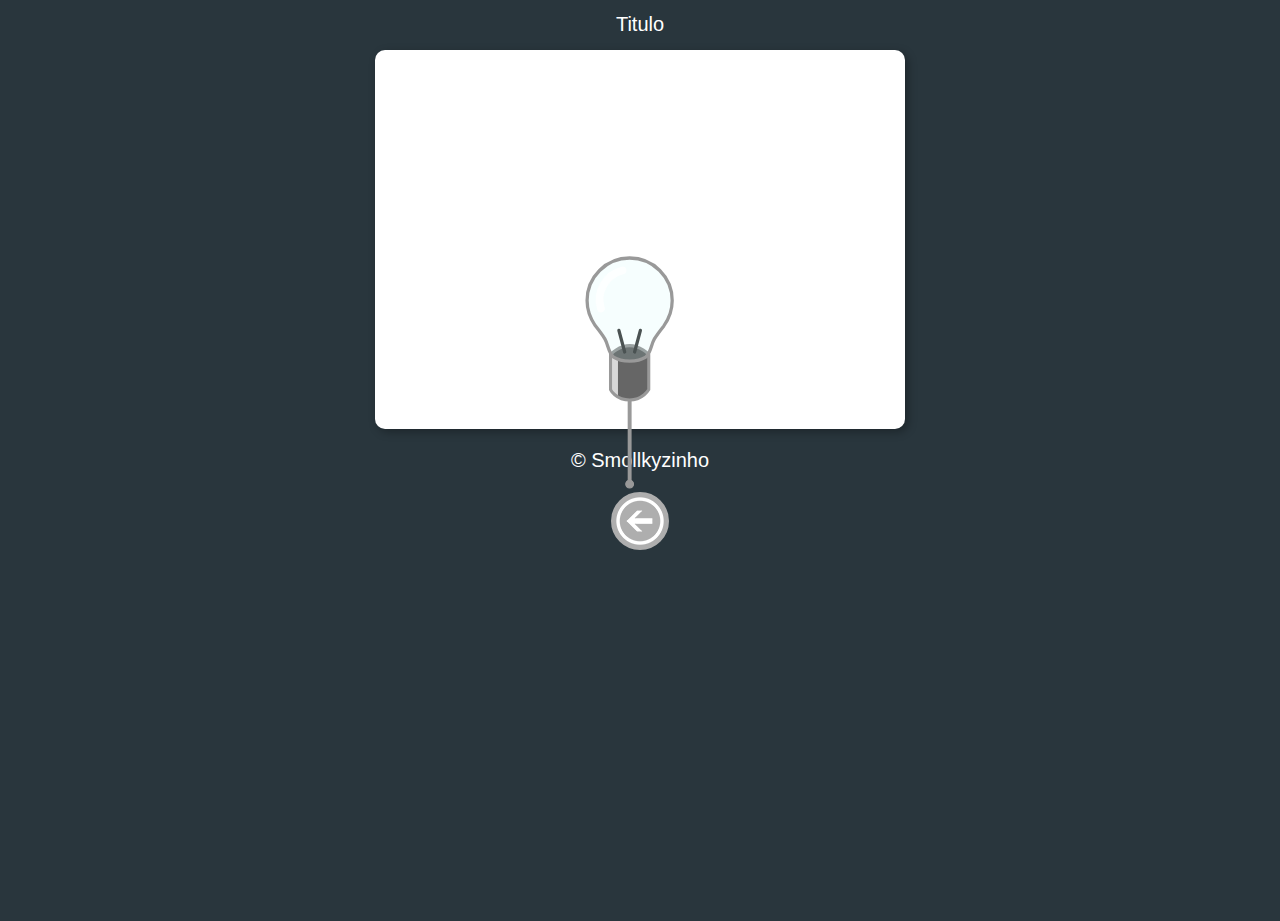
<file: paginas/exercicio-7/index.html>
<!DOCTYPE html>
<html lang="pt-br">
<head>
    <meta charset="UTF-8">
    <meta http-equiv="X-UA-Compatible" content="IE=edge">
    <meta name="viewport" content="width=device-width, initial-scale=1.0">
    <title>Modelo</title>
    <link rel="stylesheet" href="css/style.css">
</head>
<body>
    <header>
        <h1>Titulo</h1>
    </header>
    <section>
        <div id="taf">
            <svg class="toggle-scene" xmlns="http://www.w3.org/2000/svg" preserveaspectratio="xMinYMin" viewBox="0 0 197.451 481.081">

                <defs>
            
                  <marker id="e" orient="auto" overflow="visible" refx="0" refy="0">
                    <path class="toggle-scene__cord-end" fill-rule="evenodd" stroke-width=".2666" d="M.98 0a1 1 0 11-2 0 1 1 0 012 0z"></path>
                  </marker>
            
                  <marker id="d" orient="auto" overflow="visible" refx="0" refy="0">
                    <path class="toggle-scene__cord-end" fill-rule="evenodd" stroke-width=".2666" d="M.98 0a1 1 0 11-2 0 1 1 0 012 0z"></path>
                  </marker>
            
                  <marker id="c" orient="auto" overflow="visible" refx="0" refy="0">
                    <path class="toggle-scene__cord-end" fill-rule="evenodd" stroke-width=".2666" d="M.98 0a1 1 0 11-2 0 1 1 0 012 0z"></path>
                  </marker>
            
                  <marker id="b" orient="auto" overflow="visible" refx="0" refy="0">
                    <path class="toggle-scene__cord-end" fill-rule="evenodd" stroke-width=".2666" d="M.98 0a1 1 0 11-2 0 1 1 0 012 0z"></path>
                  </marker>
            
                  <marker id="a" orient="auto" overflow="visible" refx="0" refy="0">
                    <path class="toggle-scene__cord-end" fill-rule="evenodd" stroke-width=".2666" d="M.98 0a1 1 0 11-2 0 1 1 0 012 0z"></path>
                  </marker>
            
                  <clippath id="g" clippathunits="userSpaceOnUse">
                    <path stroke-linecap="round" stroke-linejoin="round" stroke-width="4.677" d="M-774.546 827.629s12.917-13.473 29.203-13.412c16.53.062 29.203 13.412 29.203 13.412v53.6s-8.825 16-29.203 16c-21.674 0-29.203-16-29.203-16z"></path>
                  </clippath>
            
                  <clippath id="f" clippathunits="userSpaceOnUse">
                    <path d="M-868.418 945.051c-4.188 73.011 78.255 53.244 150.216 52.941 82.387-.346 98.921-19.444 98.921-47.058 0-27.615-4.788-42.55-73.823-42.55-69.036 0-171.436-30.937-175.314 36.667z"></path>
                  </clippath>
            
                </defs>
            
                <g class="toggle-scene__cords">
            
                  <path class="toggle-scene__cord" marker-end="url(#a)" fill="none" stroke-linecap="square" stroke-width="6" d="M123.228-28.56v150.493" transform="translate(-24.503 256.106)"></path>
            
                  <path class="toggle-scene__cord" marker-end="url(#a)" fill="none" stroke-linecap="square" stroke-width="6" d="M123.228-28.59s28 8.131 28 19.506-18.667 13.005-28 19.507c-9.333 6.502-28 8.131-28 19.506s28 19.507 28 19.507" transform="translate(-24.503 256.106)"></path>
            
                  <path class="toggle-scene__cord" marker-end="url(#a)" fill="none" stroke-linecap="square" stroke-width="6" d="M123.228-28.575s-20 16.871-20 28.468c0 11.597 13.333 18.978 20 28.468 6.667 9.489 20 16.87 20 28.467 0 11.597-20 28.468-20 28.468" transform="translate(-24.503 256.106)"></path>
            
                  <path class="toggle-scene__cord" marker-end="url(#a)" fill="none" stroke-linecap="square" stroke-width="6" d="M123.228-28.569s16 20.623 16 32.782c0 12.16-10.667 21.855-16 32.782-5.333 10.928-16 20.623-16 32.782 0 12.16 16 32.782 16 32.782" transform="translate(-24.503 256.106)"></path>
            
                  <path class="toggle-scene__cord" marker-end="url(#a)" fill="none" stroke-linecap="square" stroke-width="6" d="M123.228-28.563s-10 24.647-10 37.623c0 12.977 6.667 25.082 10 37.623 3.333 12.541 10 24.647 10 37.623 0 12.977-10 37.623-10 37.623" transform="translate(-24.503 256.106)"></path>
            
                  <g class="line toggle-scene__dummy-cord">
                    <line marker-end="url(#a)" x1="98.7255" x2="98.7255" y1="240.5405" y2="380.5405"></line>
                  </g>
            
                  <circle class="toggle-scene__hit-spot" cx="98.7255" cy="380.5405" r="60" fill="transparent"></circle>
                </g>
                <g class="toggle-scene__bulb bulb" transform="translate(844.069 -645.213)">
                  <path class="bulb__cap" stroke-linecap="round" stroke-linejoin="round" stroke-width="4.677" d="M-774.546 827.629s12.917-13.473 29.203-13.412c16.53.062 29.203 13.412 29.203 13.412v53.6s-8.825 16-29.203 16c-21.674 0-29.203-16-29.203-16z"></path>
            
                  <path class="bulb__cap-shine" d="M-778.379 802.873h25.512v118.409h-25.512z" clip-path="url(#g)" transform="matrix(.52452 0 0 .90177 -368.282 82.976)"></path>
                  <path class="bulb__cap" stroke-linecap="round" stroke-linejoin="round" stroke-width="4" d="M-774.546 827.629s12.917-13.473 29.203-13.412c16.53.062 29.203 13.412 29.203 13.412v0s-8.439 10.115-28.817 10.115c-21.673 0-29.59-10.115-29.59-10.115z"></path>
            
                  <path class="bulb__cap-outline" fill="none" stroke-linecap="round" stroke-linejoin="round" stroke-width="4.677" d="M-774.546 827.629s12.917-13.473 29.203-13.412c16.53.062 29.203 13.412 29.203 13.412v53.6s-8.825 16-29.203 16c-21.674 0-29.203-16-29.203-16z"></path>
            
                  <g class="bulb__filament" fill="none" stroke-linecap="round" stroke-width="5">
            
                    <path d="M-752.914 823.875l-8.858-33.06"></path>
            
                    <path d="M-737.772 823.875l8.858-33.06"></path>
                  </g>
                  <path class="bulb__bulb" stroke-linecap="round" stroke-width="5" d="M-783.192 803.855c5.251 8.815 5.295 21.32 13.272 27.774 12.299 8.045 36.46 8.115 49.127 0 7.976-6.454 8.022-18.96 13.273-27.774 3.992-6.7 14.408-19.811 14.408-19.811 8.276-11.539 12.769-24.594 12.769-38.699 0-35.898-29.102-65-65-65-35.899 0-65 29.102-65 65 0 13.667 4.217 26.348 12.405 38.2 0 0 10.754 13.61 14.746 20.31z"></path>
                  <circle class="bulb__flash" cx="-745.343" cy="743.939" r="83.725" fill="none" stroke-dasharray="10,30" stroke-linecap="round" stroke-linejoin="round" stroke-width="10"></circle>
            
                  <path class="bulb__shine" fill="none" stroke-linecap="round" stroke-linejoin="round" stroke-width="12" d="M-789.19 757.501a45.897 45.897 0 013.915-36.189 45.897 45.897 0 0129.031-21.957"></path>
                  
                </g>
              </svg>
        </div>
        <div>
            
        </div>
    </section>
    <footer>
        <p>&copy; Smollkyzinho</p>
        <p>
            <a href="../../index.html"><img id="voltar" src="img/voltar.png" alt="botão voltar."></a>
    </p>
    </footer>
    <script src="js/script.js"></script>
</body>
</html>
</file>
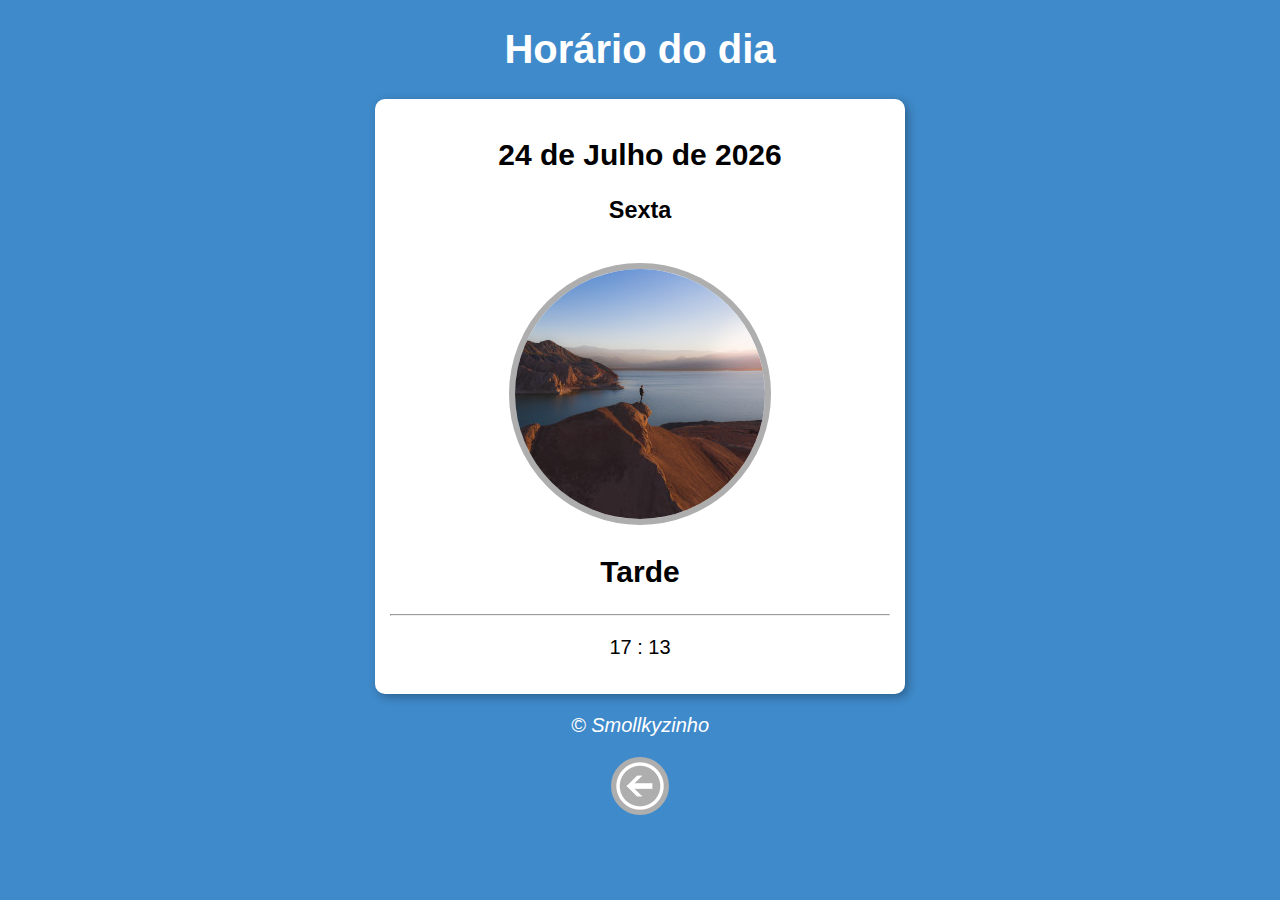
<file: paginas/exercicio-1/pag1.html>
<!DOCTYPE html>
<html lang="pt-br">
<head>
    <meta charset="UTF-8">
    <meta http-equiv="X-UA-Compatible" content="IE=edge">
    <meta name="viewport" content="width=device-width, initial-scale=1.0">
    <title>exercicio um</title>
    <link rel="stylesheet" href="css/style.css">
</head>
<body onload="carregar()">
    <header>
        <h1>Horário do dia</h1>
    </header>
    <section>
        <div><h2><span id="dia"></span> de <span id="mes"></span> de <span id="ano"></span></h2>
        <h3><span id="samana"></span></h3>
        </div>
        <div>
            <img id="imagens">
            <h2 id="ceu"></h2>
            <hr>
        </div>
        <div><abbr id="decoracao" title="O horário é atualizado quando você atualizar a pagina, e é de acordo com o horário do servidor do GitHub.">
            <p id="horario"></p>
        </abbr></div>
    </section>
    <footer>
        <p>&copy; Smollkyzinho</p>
        <a href="../../index.html"><img id="voltar" src="img/voltar.png" alt="botão voltar."></a>
    </footer>
    <script src="js/script.js"></script>
</body>
</html>
</file>
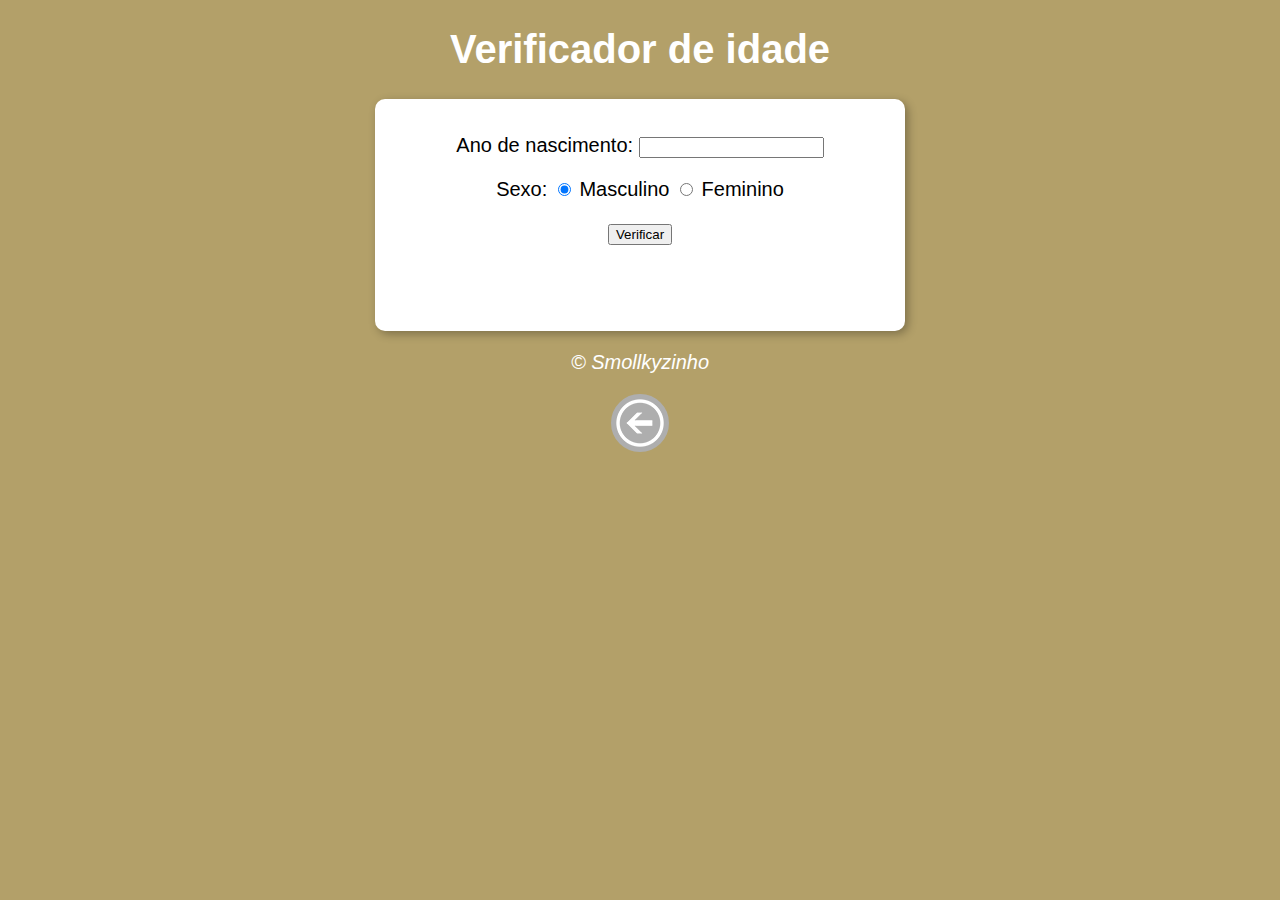
<file: paginas/exercicio-2/pag2.html>
<!DOCTYPE html>
<html lang="pt-br">
<head>
    <meta charset="UTF-8">
    <meta http-equiv="X-UA-Compatible" content="IE=edge">
    <meta name="viewport" content="width=device-width, initial-scale=1.0">
    <title>Modelo</title>
    <link rel="stylesheet" href="css/style.css">
</head>
<body>
    <header>
        <h1>Verificador de idade</h1>
    </header>
    <section>
        <div>
            <p>Ano de nascimento:
                <input type="number" name="txtano" id="txtano" min="0">
            </p>
            <p>Sexo:
                <input type="radio" name="radsex" id="mas" checked>
                <label for="mas">Masculino</label>
                <input type="radio" name="radsex" id="fem">
                <label for="fem">Feminino</label>
            </p>
        </div>
        <div>
            <input type="button" value="Verificar" onclick="verificar()">
        </div>
        <div>
            <h3 id="res1"></h3>
            <img id="foto">
            <h2 id="res2"></h2>
        </div>
    </section>
    <footer>
        <p>&copy; Smollkyzinho</p>
        <a href="../../index.html"><img id="voltar" src="img/voltar.png" alt="botão voltar."></a>
    </footer>
    <script src="js/script.js"></script>
</body>
</html>
</file>
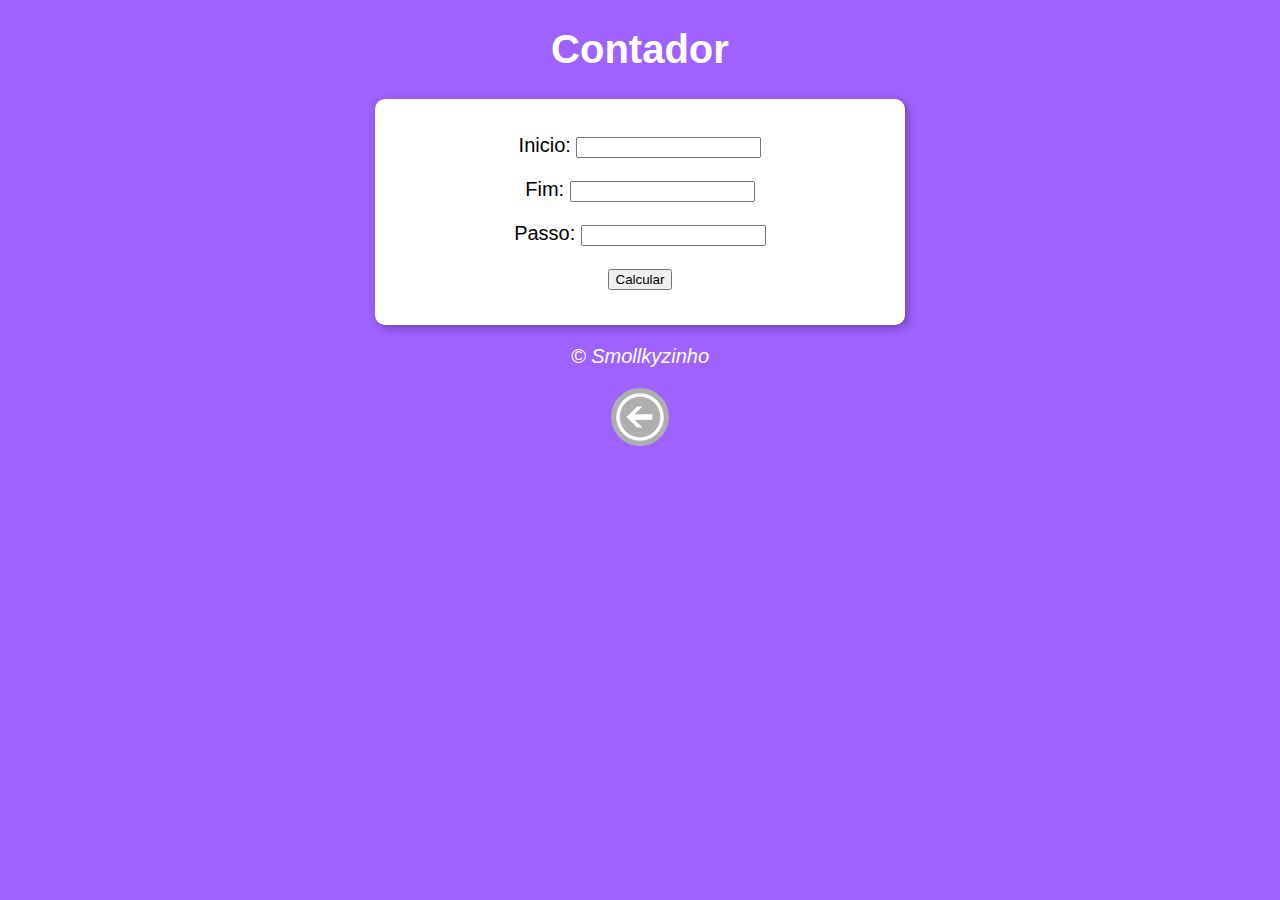
<file: paginas/exercicio-3/pag3.html>
<!DOCTYPE html>
<html lang="pt-br">
<head>
    <meta charset="UTF-8">
    <meta http-equiv="X-UA-Compatible" content="IE=edge">
    <meta name="viewport" content="width=device-width, initial-scale=1.0">
    <title>Super contador</title>
    <link rel="stylesheet" href="css/style.css">
</head>
<body>
    <header>
        <h1>Contador</h1>
    </header>
    <section>
        <div id="dados">
            <p>Inicio: <input type="number" name="inicio" id="txti"></p>
            <p>Fim: <input type="number" name="fim" id="txtf"></p>
            <p>Passo: <input type="number" name="passo" id="txtp"></p>
            <p><input type="button" value="Calcular" onclick="contar()"></p>
        </div>
        <div id="res">
        </div>
    </section>
    <footer>
        <p>&copy; Smollkyzinho</p>
        <a href="../../index.html"><img id="voltar" src="img/voltar.png" alt="botão voltar."></a>
    </footer>
    <script src="js/script.js"></script>
</body>
</html>
</file>
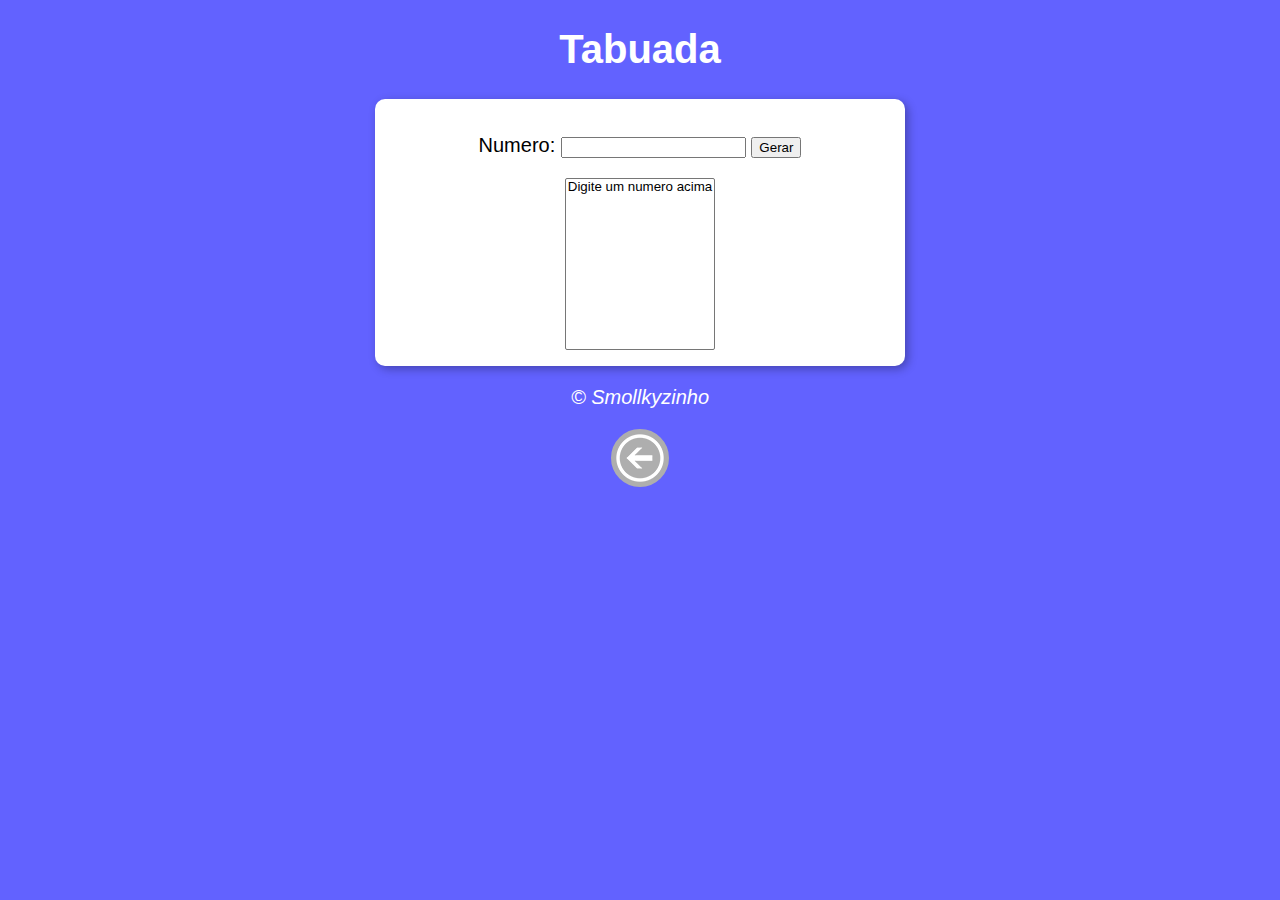
<file: paginas/exercicio-4/pag4.html>
<!DOCTYPE html>
<html lang="pt-br">
<head>
    <meta charset="UTF-8">
    <meta http-equiv="X-UA-Compatible" content="IE=edge">
    <meta name="viewport" content="width=device-width, initial-scale=1.0">
    <title>Tabuada</title>
    <link rel="stylesheet" href="css/style.css">
</head>
<body>
    <header>
        <h1>Tabuada</h1>
    </header>
    <section>
        <div>
            <p>Numero: <input type="number" name="numero" id="txtn"> <input type="button" value="Gerar" onclick="tab()"></p>
        </div>
        <div>
          <select name="tabuada" id="seltab" size="10">
              <option>Digite um numero acima</option>
          </select>  
        </div>
    </section>
    <footer>
        <p>&copy; Smollkyzinho</p>
        <a href="../../index.html"><img id="voltar" src="img/voltar.png" alt="botão voltar."></a>
    </footer>
    <script src="js/script.js"></script>
</body>
</html>
</file>
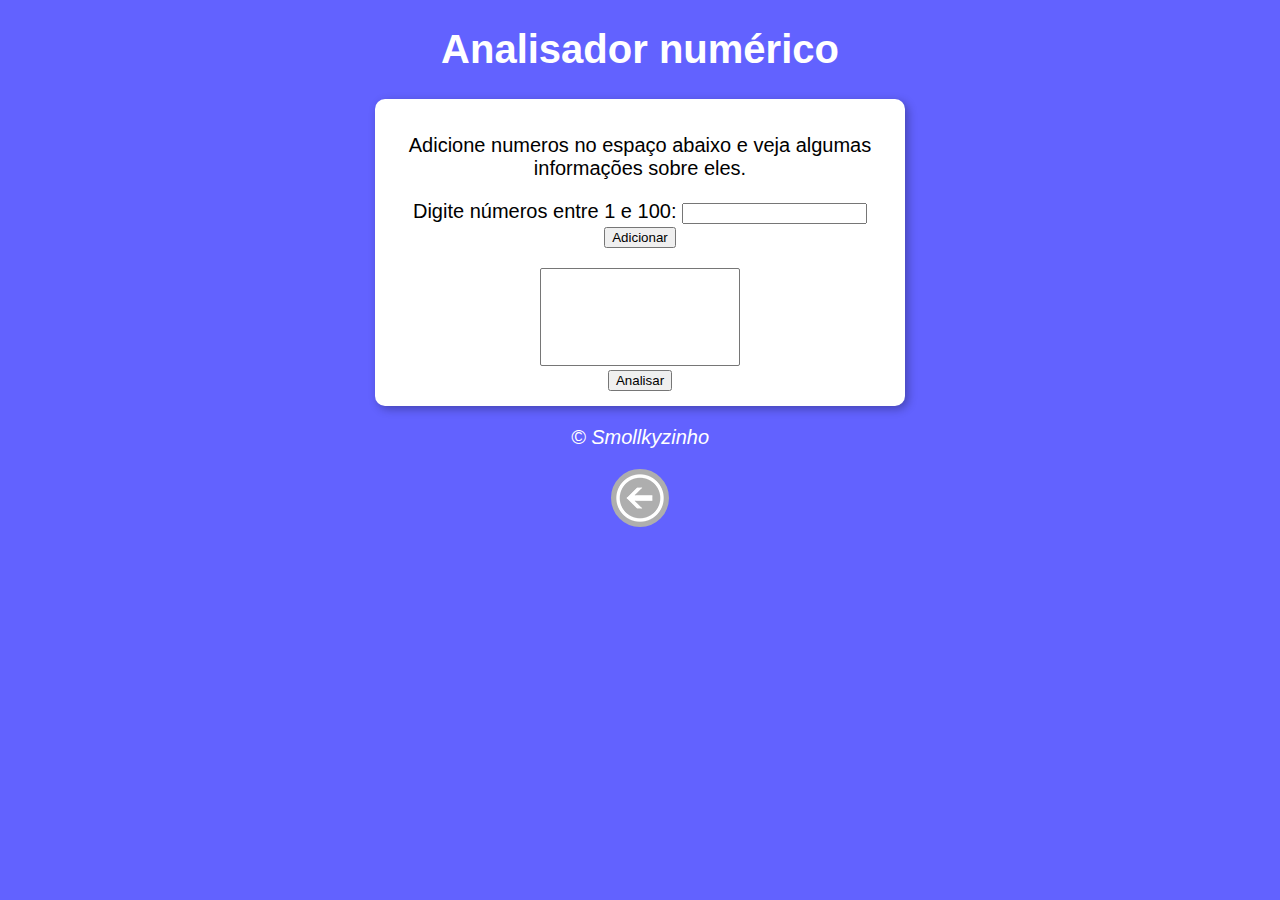
<file: paginas/exercicio-5/pag5.html>
<!DOCTYPE html>
<html lang="pt-br">
<head>
    <meta charset="UTF-8">
    <meta http-equiv="X-UA-Compatible" content="IE=edge">
    <meta name="viewport" content="width=device-width, initial-scale=1.0">
    <title>Analisador numérico</title>
    <link rel="stylesheet" href="css/style.css">
</head>
<body>
    <header>
        <h1>Analisador numérico</h1>
    </header>
    <section>
        <p>Adicione numeros no espaço abaixo e veja algumas informações sobre eles.</p>
        <div>
             Digite números entre 1 e 100:
            <input type="number" name="txtn" id="txtn">
            <input type="button" value="Adicionar" onclick="adicionar()">
            <br><select name="lista" id="lista" size="6"></select>
            <br><input type="button" value="Analisar" onclick="analisar()">
        </div>
        <div id="resultado">

        </div>
    </section>
    <footer>
        <p>&copy; Smollkyzinho</p>
        <a href="../../index.html"><img id="voltar" src="img/voltar.png" alt="botão voltar."></a>
    </footer>
    <script src="js/script.js"></script>
</body>
</html>
</file>
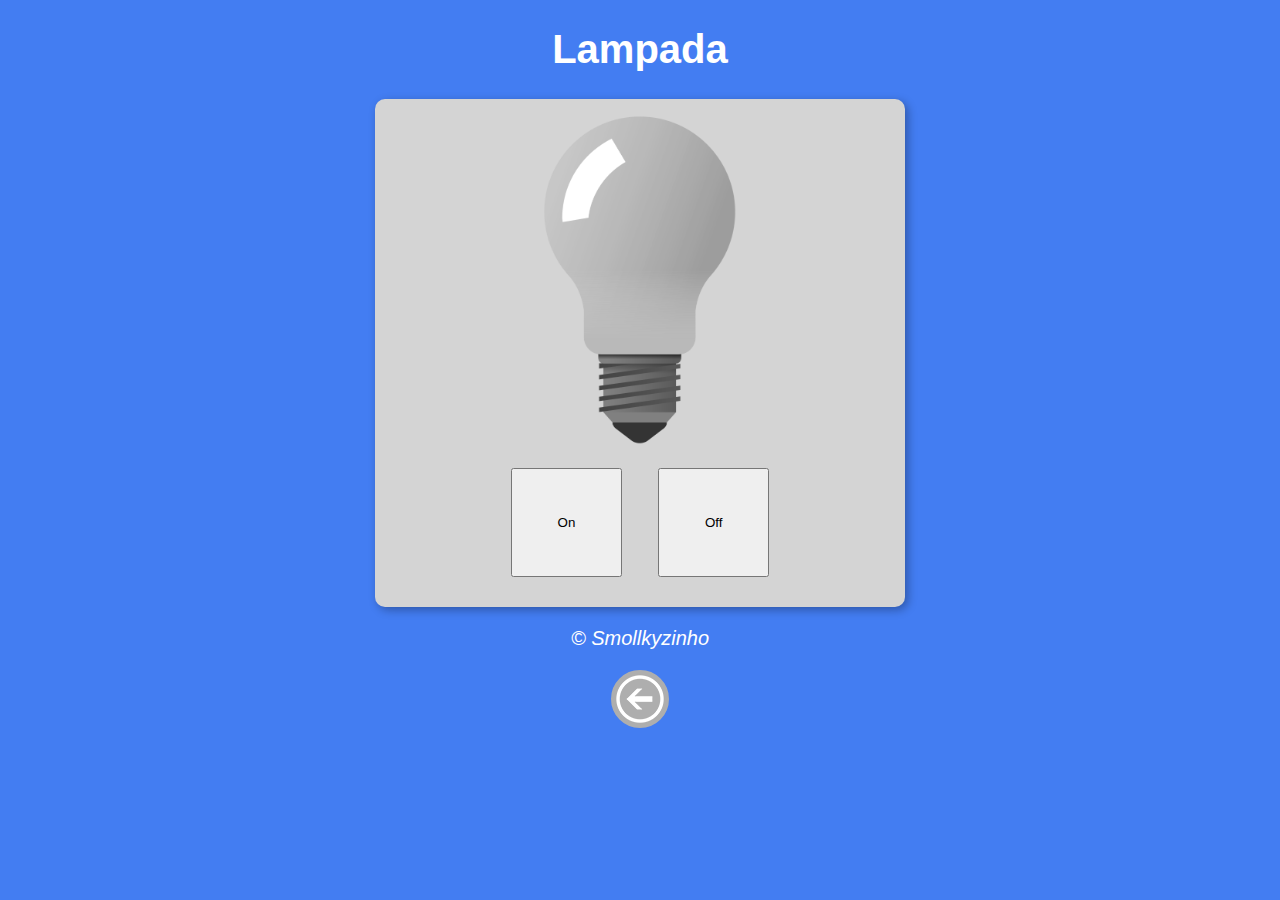
<file: paginas/exercicio-6/pag6.html>
<!DOCTYPE html>
<html lang="pt-br">
<head>
    <meta charset="UTF-8">
    <meta http-equiv="X-UA-Compatible" content="IE=edge">
    <meta name="viewport" content="width=device-width, initial-scale=1.0">
    <title>Lampada </title>
    <link rel="stylesheet" href="css/style.css">
</head>
<body>
    <header>
      <h1 id="titulo">Lampada</h1>
    </header>
    <section>
        <div>
            <img id="img" src="img/apagada.png" alt="lampada"/>
        </div>
        <div>
            <input type="submit" name="On" value="On" onclick="On()" class="bottom" id="On"/>
            <input type="button" name="Off" value="Off" onclick="Off()" class="bottom" id="Off"/>
        </div>
    </section>
    <footer>
        <p id="copy">&copy; Smollkyzinho</p>
        <a href="../../index.html"><img id="voltar" src="img/voltar.png" alt="botão voltar."></a>
    </footer>
    <script src="js/script.js"></script>
</body>
</html>
</file>
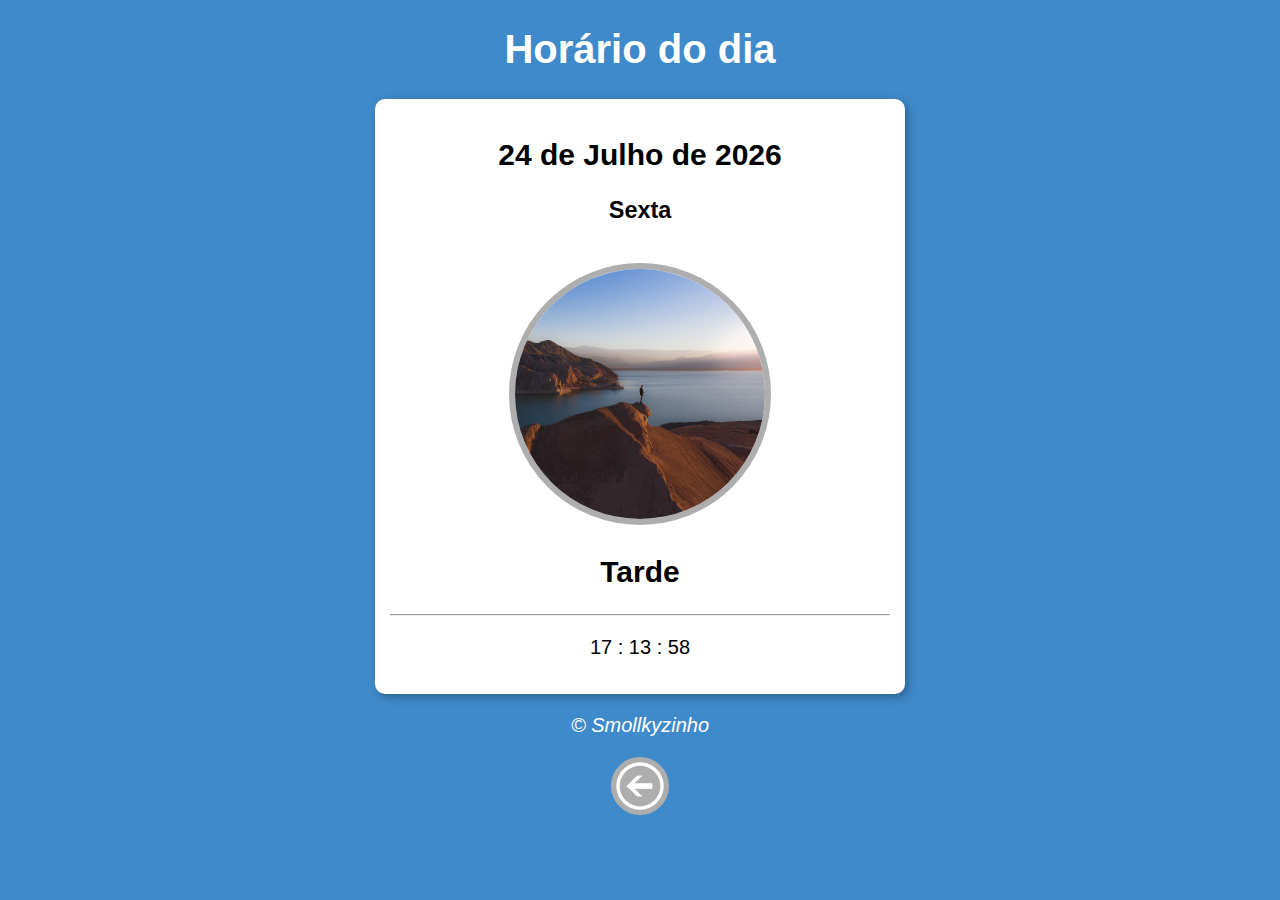
<file: exercicios/paginas/exercicio-1/pag1.html>
<!DOCTYPE html>
<html lang="pt-br">
<head>
    <meta charset="UTF-8">
    <meta http-equiv="X-UA-Compatible" content="IE=edge">
    <meta name="viewport" content="width=device-width, initial-scale=1.0">
    <title>exercicio um</title>
    <link rel="stylesheet" href="css/style.css">
</head>
<body onload="carregar()">
    <header>
        <h1>Horário do dia</h1>
    </header>
    <section>
        <div><h2><span id="dia"></span> de <span id="mes"></span> de <span id="ano"></span></h2>
        <h3><span id="samana"></span></h3>
        </div>
        <div>
            <img id="imagens">
            <h2 id="ceu"></h2>
            <hr>
        </div>
        <div><p id="horario"></p></div>
    </section>
    <footer>
        <p>&copy; Smollkyzinho</p>
        <a href="../../index.html"><img id="voltar" src="img/voltar.png" alt="botão voltar."></a>
    </footer>
    <script src="js/script.js"></script>
</body>
</html>
</file>
<file: paginas/exercicio-7/css/style.css>
:root {
    --on: 0;
    --bg: hsl(calc(200 - (var(--on) * 160)), calc((20 + (var(--on) * 50)) * 1%), calc((20 + (var(--on) * 60)) * 1%));
    --cord: hsl(0, 0%, calc((60 - (var(--on) * 50)) * 1%));
    --stroke: hsl(0, 0%, calc((60 - (var(--on) * 50)) * 1%));
    --shine: hsla(0, 0%, 100%, calc(0.75 - (var(--on) * 0.5)));
    --cap: hsl(0, 0%, calc((40 + (var(--on) * 30)) * 1%));
    --filament: hsl(45, calc(var(--on) * 80%), calc((25 + (var(--on) * 75)) * 1%));
  
}
body {
    min-height: 100vh;
    align-items: center;
    justify-content: center;
    background: var(--bg);
}
h1, p, a {
    font: normal 15pt Arial;
    text-align: center;

}
header {
    color: white;
}
section {
    background: white;
    border-radius: 10px;
    padding: 15%;
    width: 150px;
    margin: auto;
    box-shadow: 3px 3px 10px rgba(0, 0, 0, 0.301);
}

.toggle-scene {
  top: 235px;
  overflow: visible !important;
  height: 35vmin;
  position: absolute;
}
.toggle-scene__cord {
  stroke: var(--cord);
  cursor: move;
}
.toggle-scene__cord:nth-of-type(1) {
  display: none;
}
.toggle-scene__cord:nth-of-type(2),
.toggle-scene__cord:nth-of-type(3),
.toggle-scene__cord:nth-of-type(4),
.toggle-scene__cord:nth-of-type(5) {
  display: none;
}
.toggle-scene__cord-end {
  stroke: var(--cord);
  fill: var(--cord);
}
.toggle-scene__dummy-cord {
  stroke-width: 6;
  stroke: var(--cord);
}
.bulb__filament {
  stroke: var(--filament);
}
.bulb__shine {
  stroke: var(--shine);
}
.bulb__flash {
  stroke: #f5e0a3;
  display: none;
}
.bulb__bulb {
  stroke: var(--stroke);
  fill: hsla(calc(180 - (95 * var(--on))), 80%, 80%, calc(0.1 + (0.4 * var(--on))));
}
.bulb__cap {
  fill: var(--cap);
}
.bulb__cap-shine {
  fill: var(--shine);
}
.bulb__cap-outline {
  stroke: var(--stroke);
}

footer {
    color: white;
    font-style: italic;
}
#voltar {
    background: #aeaeae;
    border: 4px solid #aeaeae;
    border-radius: 50%;
}
@media screen and (max-width:768px) {
    body {
        font: normal 13pt Arial;
        text-align: center;
    }
    section {
        padding: 10px;
        width: 350px;
    }
    img {
        width: 150px;
        margin-top: 10px;
    }
    h5 {
        margin-top: 40px;
    }
    .projetos {
        height: 100px;
        width: 100px;
    }
    #voltar {
        width: 50px;
        margin-top: 5px;
        border: 2px solid #aeaeae;
    }
}
</file>
<file: paginas/exercicio-1/css/style.css>
body {
    background: rgba(0, 0, 255, 0.616);
    font: normal 15pt Arial;
    text-align: center;
}
header {
    color: white;
}
section {
    background: white;
    border-radius: 10px;
    padding: 15px;
    width: 500px;
    margin: auto;
    box-shadow: 3px 3px 10px rgba(0, 0, 0, 0.301);
}
footer {
    color: white;
    font-style: italic;
}
#imagens {
    border-radius: 50%;
    border: 6px solid #aeaeae;
    margin-top: 15px;
}
#voltar {
    background: #aeaeae;
    border: 4px solid #aeaeae;
    border-radius: 50%;
}
#decoracao {
    text-decoration: none;
}
</file>
<file: paginas/exercicio-2/css/style.css>
body {
    background: rgba(132, 100, 12, 0.616);
    font: normal 15pt Arial;
    text-align: center;
}
header {
    color: white;
}
section {
    background: white;
    border-radius: 10px;
    padding: 15px;
    width: 500px;
    margin: auto;
    box-shadow: 3px 3px 10px rgba(0, 0, 0, 0.301);
}
footer {
    color: white;
    font-style: italic;
}
img {
    border-radius: 50%;
}
#voltar {
    background: #aeaeae;
    border: 4px solid #aeaeae;
    border-radius: 50%;
}
@media screen and (max-width:768px) {
    body {
        font: normal 13pt Arial;
        text-align: center;
    }
    section {
        padding: 10px;
        width: 350px;
    }
    #imagens {
        border: 4px solid #aeaeae;
    }
    img {
        width: 150px;
        margin-top: 10px;
    }
    h5 {
        margin-top: 40px;
    }
    .projetos {
        height: 100px;
        width: 100px;
    }
    #voltar {
        width: 50px;
        margin-top: 5px;
        border: 2px solid #aeaeae;
    }
}
</file>
<file: paginas/exercicio-3/css/style.css>
body {
    background: rgba(98, 0, 255, 0.616);
    font: normal 15pt Arial;
    text-align: center;
}
header {
    color: white;
}
section {
    background: white;
    border-radius: 10px;
    padding: 15px;
    width: 500px;
    margin: auto;
    box-shadow: 3px 3px 10px rgba(0, 0, 0, 0.301);
}
footer {
    color: white;
    font-style: italic;
}
#voltar {
    background: #aeaeae;
    border: 4px solid #aeaeae;
    border-radius: 50%;
}
@media screen and (max-width:768px) {
    body {
        font: normal 13pt Arial;
        text-align: center;
    }
    section {
        padding: 10px;
        width: 350px;
    }
    img {
        width: 150px;
        margin-top: 10px;
    }
    h5 {
        margin-top: 40px;
    }
    .projetos {
        height: 100px;
        width: 100px;
    }
    #voltar {
        width: 50px;
        margin-top: 5px;
        border: 2px solid #aeaeae;
    }
}
</file>
<file: paginas/exercicio-4/css/style.css>
body {
    background: rgba(0, 0, 255, 0.616);
    font: normal 15pt Arial;
    text-align: center;
}
header {
    color: white;
}
section {
    background: white;
    border-radius: 10px;
    padding: 15px;
    width: 500px;
    margin: auto;
    box-shadow: 3px 3px 10px rgba(0, 0, 0, 0.301);
}
footer {
    color: white;
    font-style: italic;
}
#voltar {
    background: #aeaeae;
    border: 4px solid #aeaeae;
    border-radius: 50%;
}
@media screen and (max-width:768px) {
    body {
        font: normal 13pt Arial;
        text-align: center;
    }
    section {
        padding: 10px;
        width: 350px;
    }
    img {
        width: 150px;
        margin-top: 10px;
    }
    h5 {
        margin-top: 40px;
    }
    .projetos {
        height: 100px;
        width: 100px;
    }
    #voltar {
        width: 50px;
        margin-top: 5px;
        border: 2px solid #aeaeae;
    }
}
</file>
<file: paginas/exercicio-5/css/style.css>
body {
    background: rgba(0, 0, 255, 0.616);
    font: normal 15pt Arial;
    text-align: center;
}
header {
    color: white;
}
section {
    background: white;
    border-radius: 10px;
    padding: 15px;
    width: 500px;
    margin: auto;
    box-shadow: 3px 3px 10px rgba(0, 0, 0, 0.301);
}
#resultado {
    text-align: left;
}

#lista {
    margin-top: 20px;
    width: 200px;
}
option {
    text-align: center;
    font-size: 20px;
}
footer {
    color: white;
    font-style: italic;
}
#voltar {
    background: #aeaeae;
    border: 4px solid #aeaeae;
    border-radius: 50%;
}
@media screen and (max-width:768px) {
    body {
        font: normal 13pt Arial;
        text-align: center;
    }
    section {
        padding: 10px;
        width: 350px;
    }
    img {
        width: 150px;
        margin-top: 10px;
    }
    h5 {
        margin-top: 40px;
    }
    .projetos {
        height: 100px;
        width: 100px;
    }
    #voltar {
        width: 50px;
        margin-top: 5px;
        border: 2px solid #aeaeae;
    }
}
</file>
<file: paginas/exercicio-6/css/style.css>
body {
    background: #437DF2;
    font: normal 15pt Arial;
    text-align: center;
}
header {
    color: white;
}
section {
    background: #D4D4D4;
    border-radius: 10px;
    padding: 15px;
    width: 500px;
    margin: auto;
    box-shadow: 3px 3px 10px rgba(0, 0, 0, 0.301);
}
footer {
    color: white;
    font-style: italic;
}
.bottom {
  padding: 45px;
  margin: 15px;
}
#img {
    width: 200px;
}
#voltar {
    background: #aeaeae;
    border: 4px solid #aeaeae;
    border-radius: 50%;
}
@media screen and (max-width:768px) {
    body {
        font: normal 13pt Arial;
        text-align: center;
    }
    section {
        padding: 10px;
        width: 350px;
    }
    img {
        width: 150px;
        margin-top: 10px;
    }
    h5 {
        margin-top: 40px;
    }
    .projetos {
        height: 100px;
        width: 100px;
    }
    #voltar {
        width: 50px;
        margin-top: 5px;
        border: 2px solid #aeaeae;
    }
}
</file>
<file: exercicios/paginas/exercicio-1/css/style.css>
body {
    background: rgba(0, 0, 255, 0.616);
    font: normal 15pt Arial;
    text-align: center;
}
header {
    color: white;
}
section {
    background: white;
    border-radius: 10px;
    padding: 15px;
    width: 500px;
    margin: auto;
    box-shadow: 3px 3px 10px rgba(0, 0, 0, 0.301);
}
footer {
    color: white;
    font-style: italic;
}
#imagens {
    border-radius: 50%;
    border: 6px solid #aeaeae;
    margin-top: 15px;
}
#voltar {
    background: #aeaeae;
    border: 4px solid #aeaeae;
    border-radius: 50%;
}
</file>
